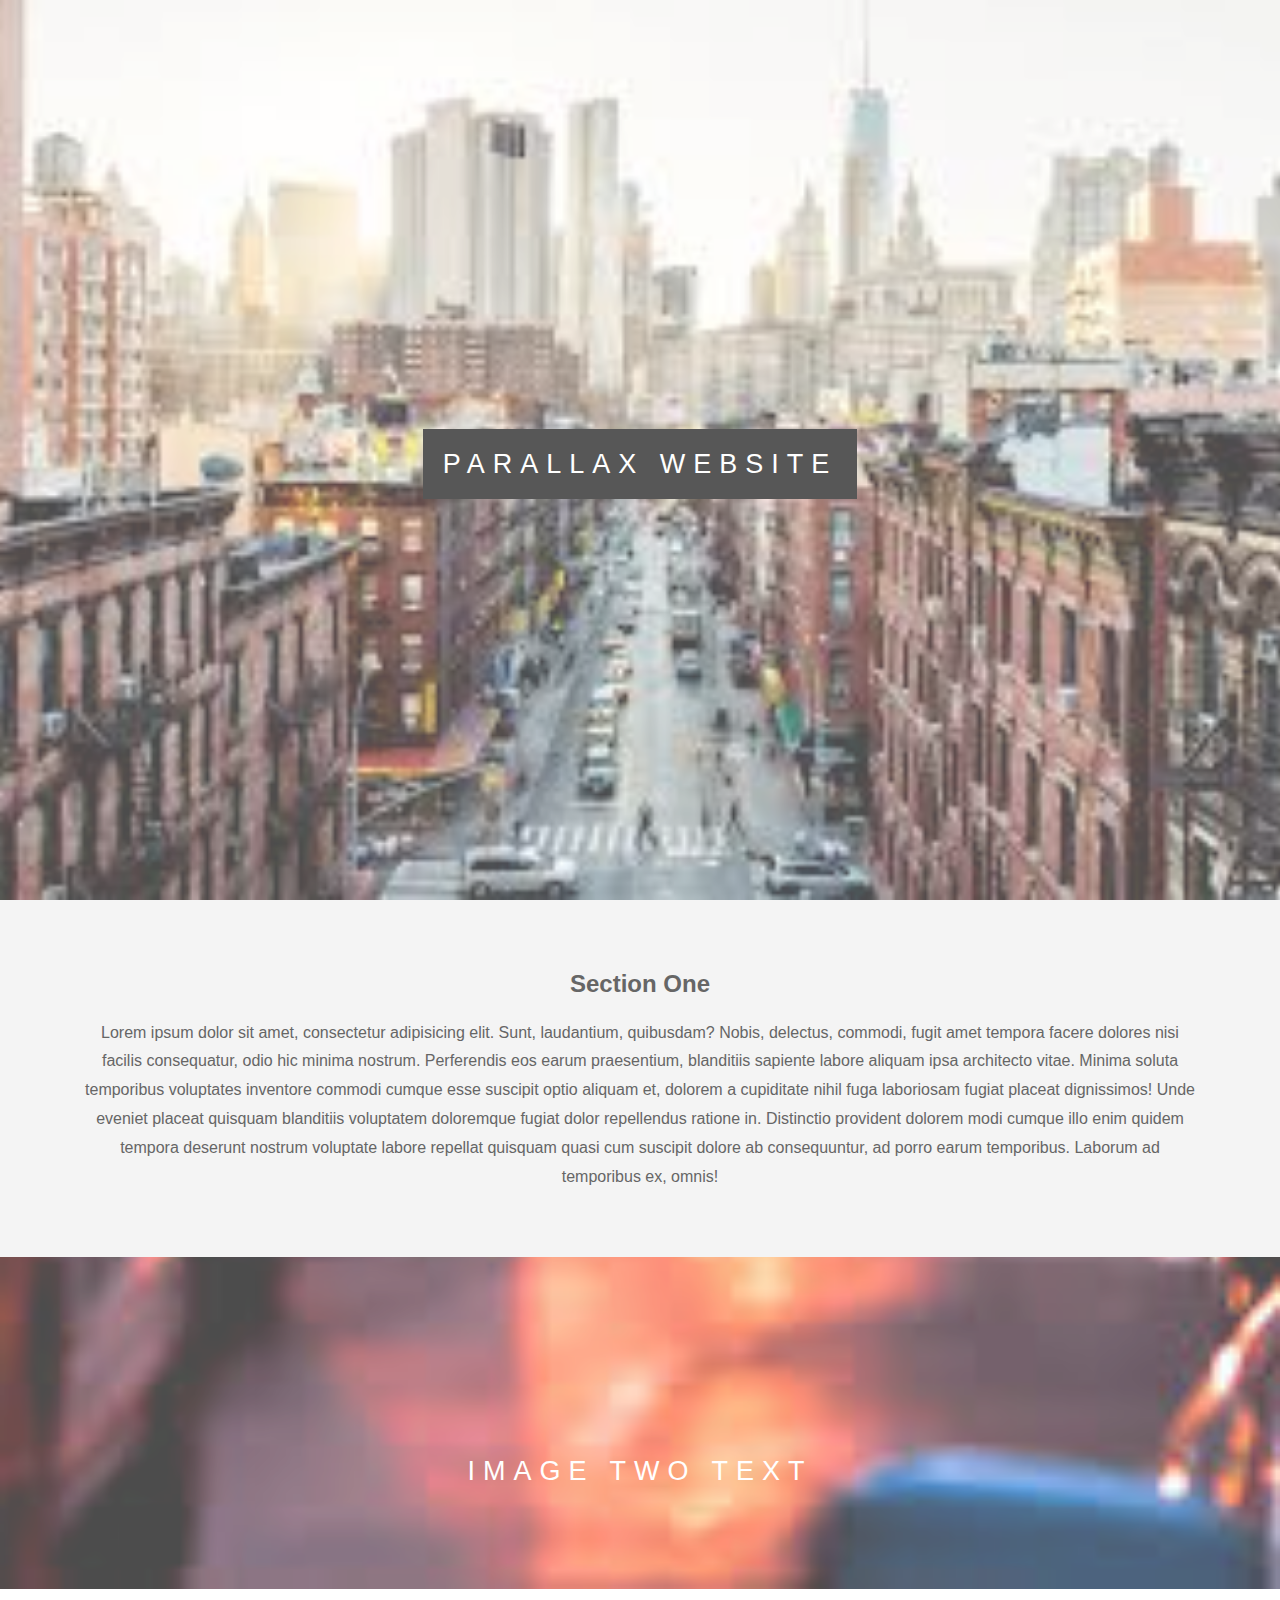
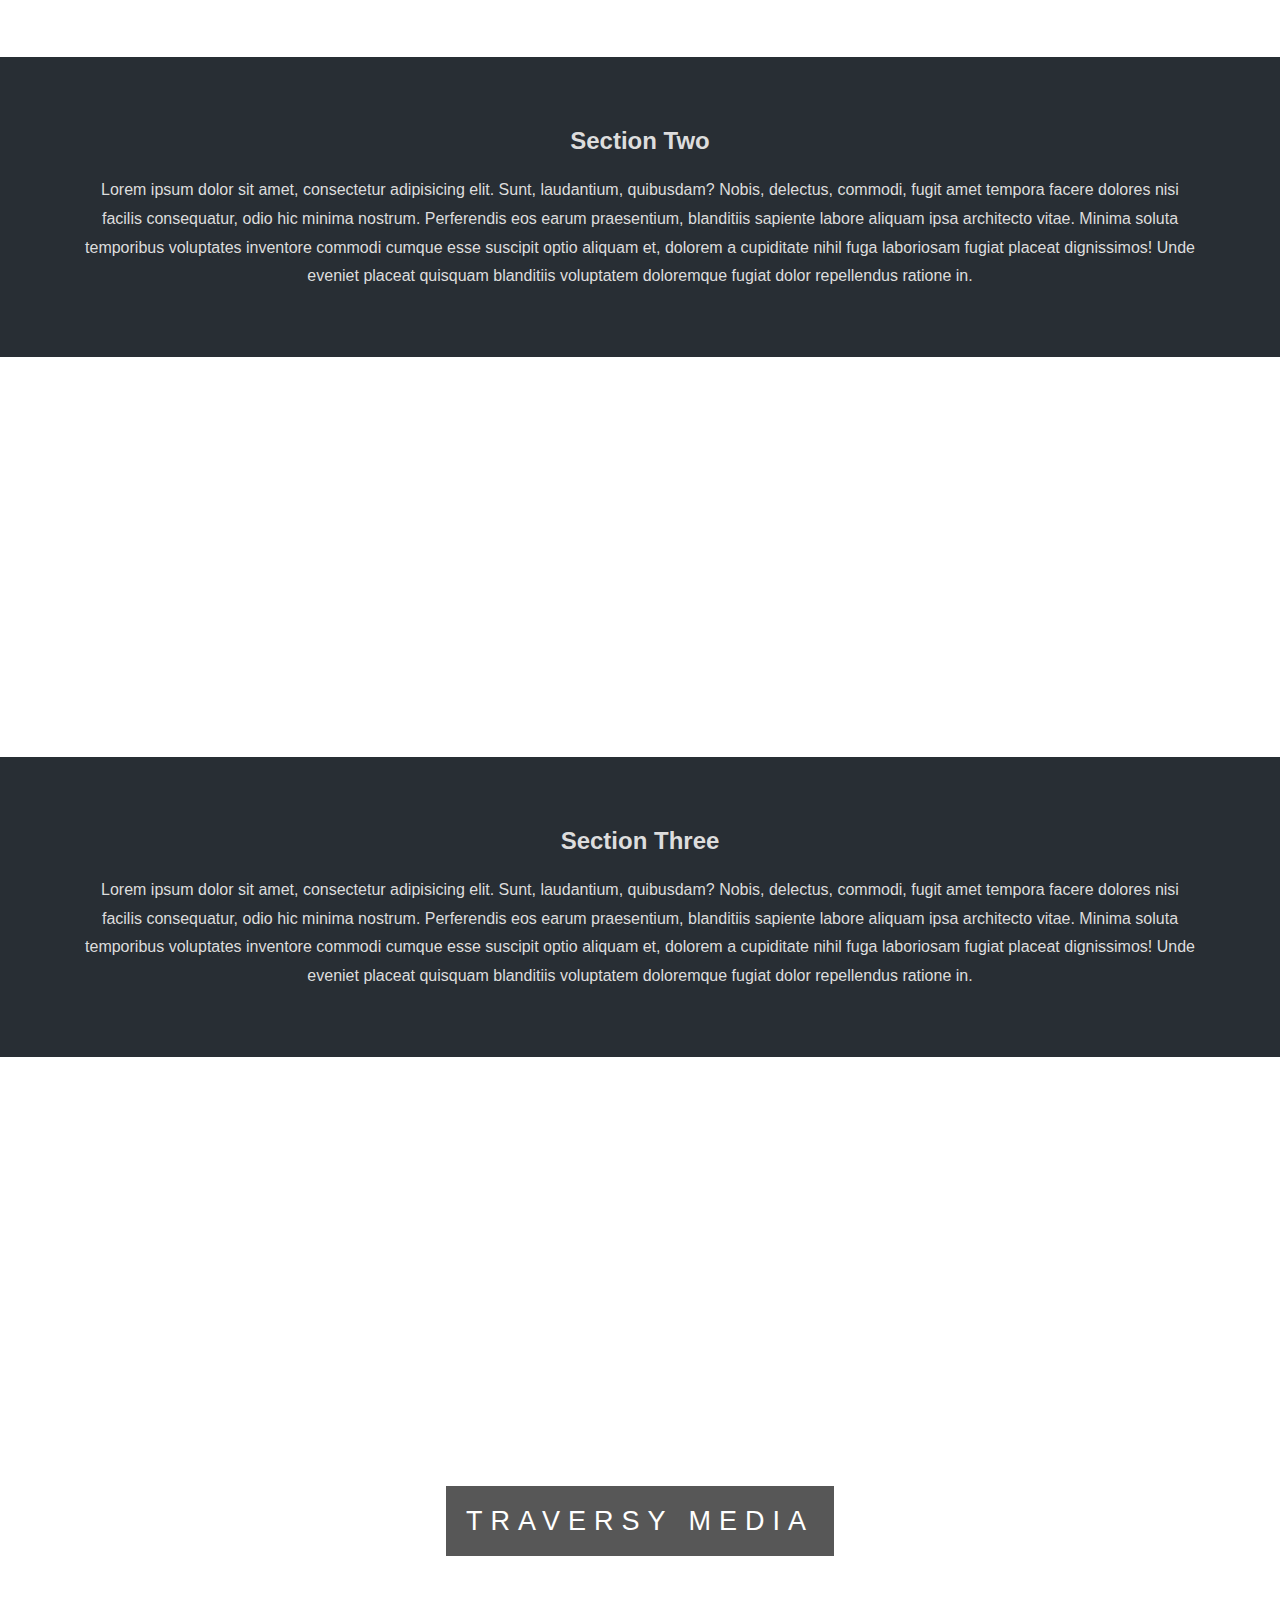
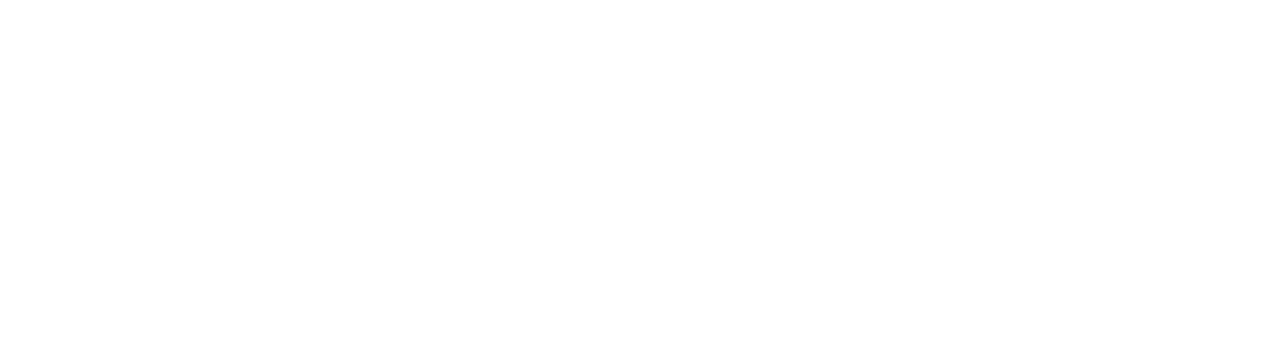
<file: index.html>
<!DOCTYPE html>
<html>
  <head>
    <title>Parallex Website Demo</title>
	<meta name="viewport" content="width=device-width, initial-scale=1">
	<link rel="stylesheet" href="dub.css">
  </head>

  <body>
   <div class="pimg1">
    <div class="ptext">
      <span class="border">
        Parallax Website
      </span>

    </div>
  </div>

  <section class="section section-light">
    <h2>Section One</h2>
    <p>
      Lorem ipsum dolor sit amet, consectetur adipisicing elit. Sunt, laudantium, quibusdam? Nobis, delectus, commodi, fugit amet tempora facere dolores nisi facilis consequatur, odio hic minima nostrum. Perferendis eos earum praesentium, blanditiis sapiente labore aliquam ipsa architecto vitae. Minima soluta temporibus voluptates inventore commodi cumque esse suscipit optio aliquam et, dolorem a cupiditate nihil fuga laboriosam fugiat placeat dignissimos! Unde eveniet placeat quisquam blanditiis voluptatem doloremque fugiat dolor repellendus ratione in. Distinctio provident dolorem modi cumque illo enim quidem tempora deserunt nostrum voluptate labore repellat quisquam quasi cum suscipit dolore ab consequuntur, ad porro earum temporibus. Laborum ad temporibus ex, omnis!
    </p>
  </section>

  <div class="pimg2">
    <div class="ptext">
      <span class="border trans">
        Image Two Text
      </span>
    </div>
  </div>

  <section class="section section-dark">
    <h2>Section Two</h2>
    <p>
      Lorem ipsum dolor sit amet, consectetur adipisicing elit. Sunt, laudantium, quibusdam? Nobis, delectus, commodi, fugit amet tempora facere dolores nisi facilis consequatur, odio hic minima nostrum. Perferendis eos earum praesentium, blanditiis sapiente labore aliquam ipsa architecto vitae. Minima soluta temporibus voluptates inventore commodi cumque esse suscipit optio aliquam et, dolorem a cupiditate nihil fuga laboriosam fugiat placeat dignissimos! Unde eveniet placeat quisquam blanditiis voluptatem doloremque fugiat dolor repellendus ratione in.
    </p>
  </section>

  <div class="pimg3">
    <div class="ptext">
      <span class="border trans">
        Image Three Text
      </span>
    </div>
  </div>

  <section class="section section-dark">
    <h2>Section Three</h2>
    <p>
      Lorem ipsum dolor sit amet, consectetur adipisicing elit. Sunt, laudantium, quibusdam? Nobis, delectus, commodi, fugit amet tempora facere dolores nisi facilis consequatur, odio hic minima nostrum. Perferendis eos earum praesentium, blanditiis sapiente labore aliquam ipsa architecto vitae. Minima soluta temporibus voluptates inventore commodi cumque esse suscipit optio aliquam et, dolorem a cupiditate nihil fuga laboriosam fugiat placeat dignissimos! Unde eveniet placeat quisquam blanditiis voluptatem doloremque fugiat dolor repellendus ratione in.
    </p>
  </section>

  <div class="pimg1">
    <div class="ptext">
      <span class="border">
        Traversy Media
      </span>
    </div>
  </div>
  </body>



</html>
</file>
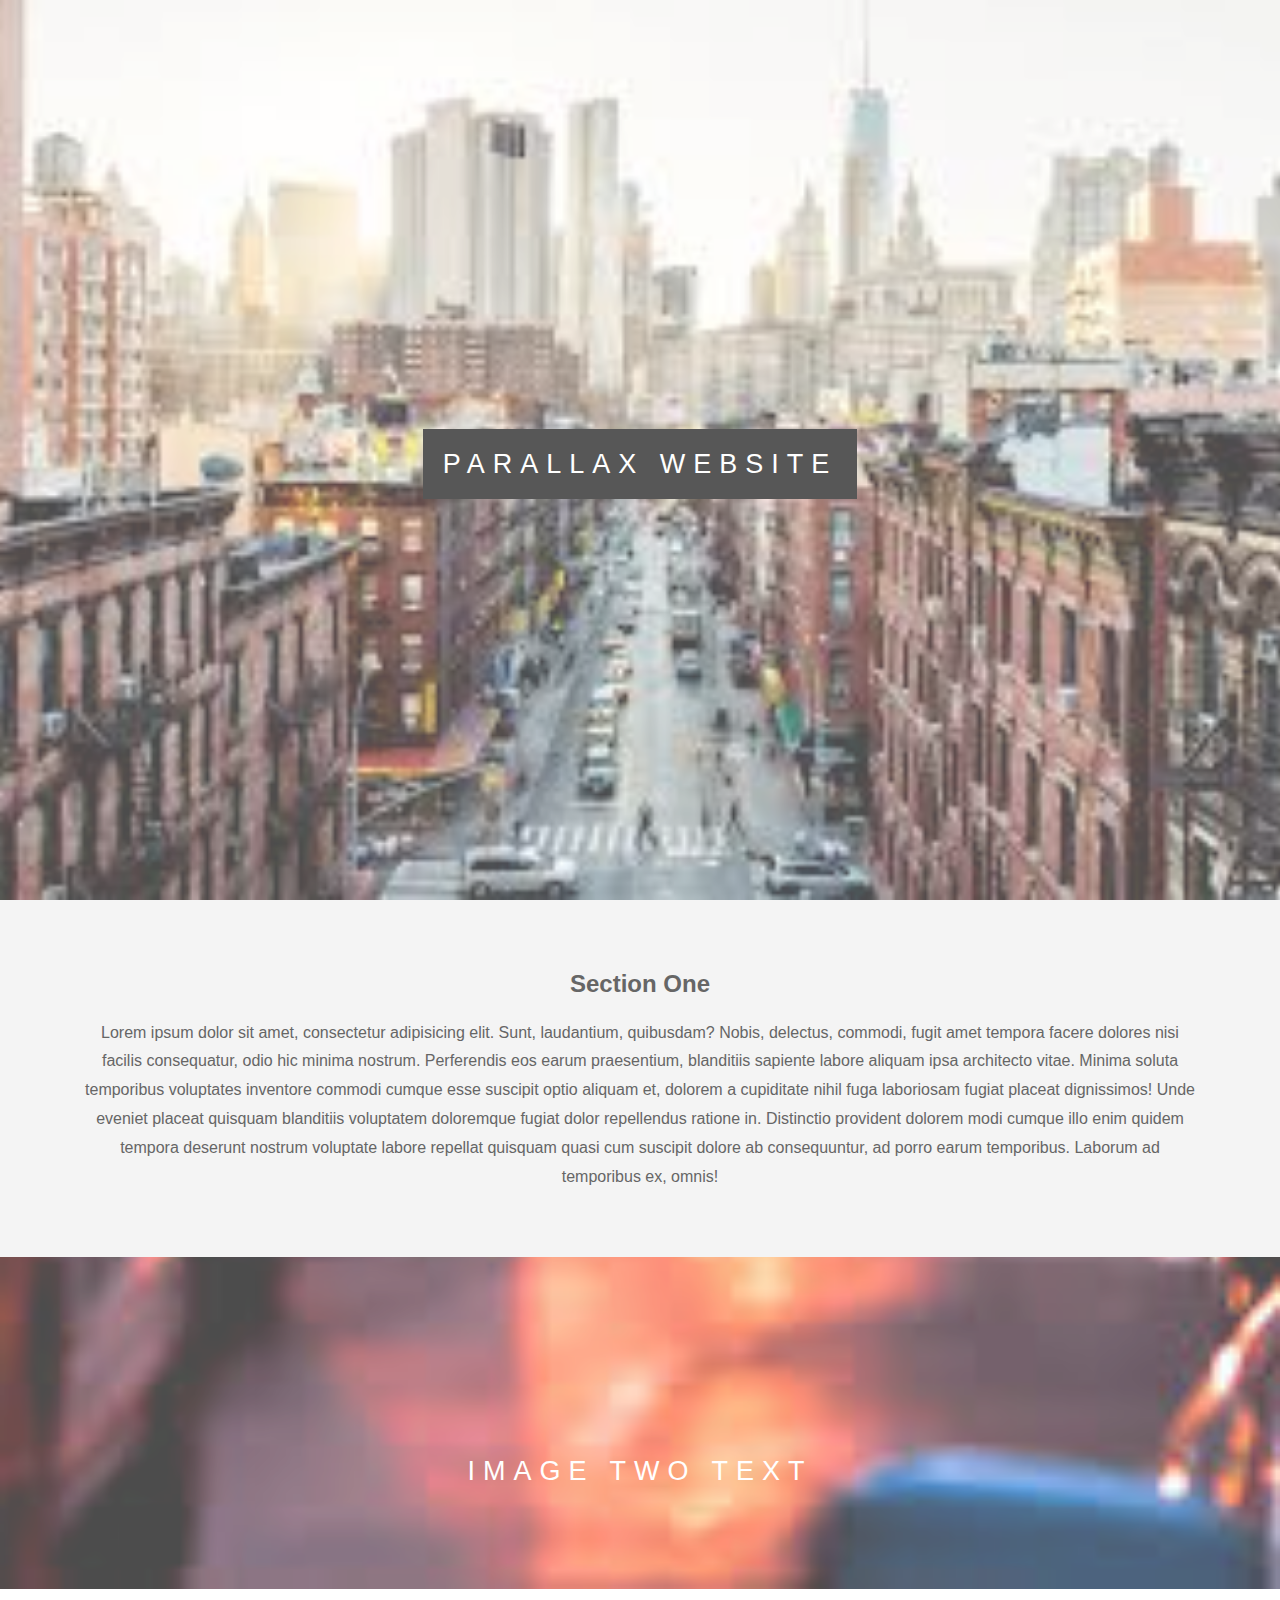
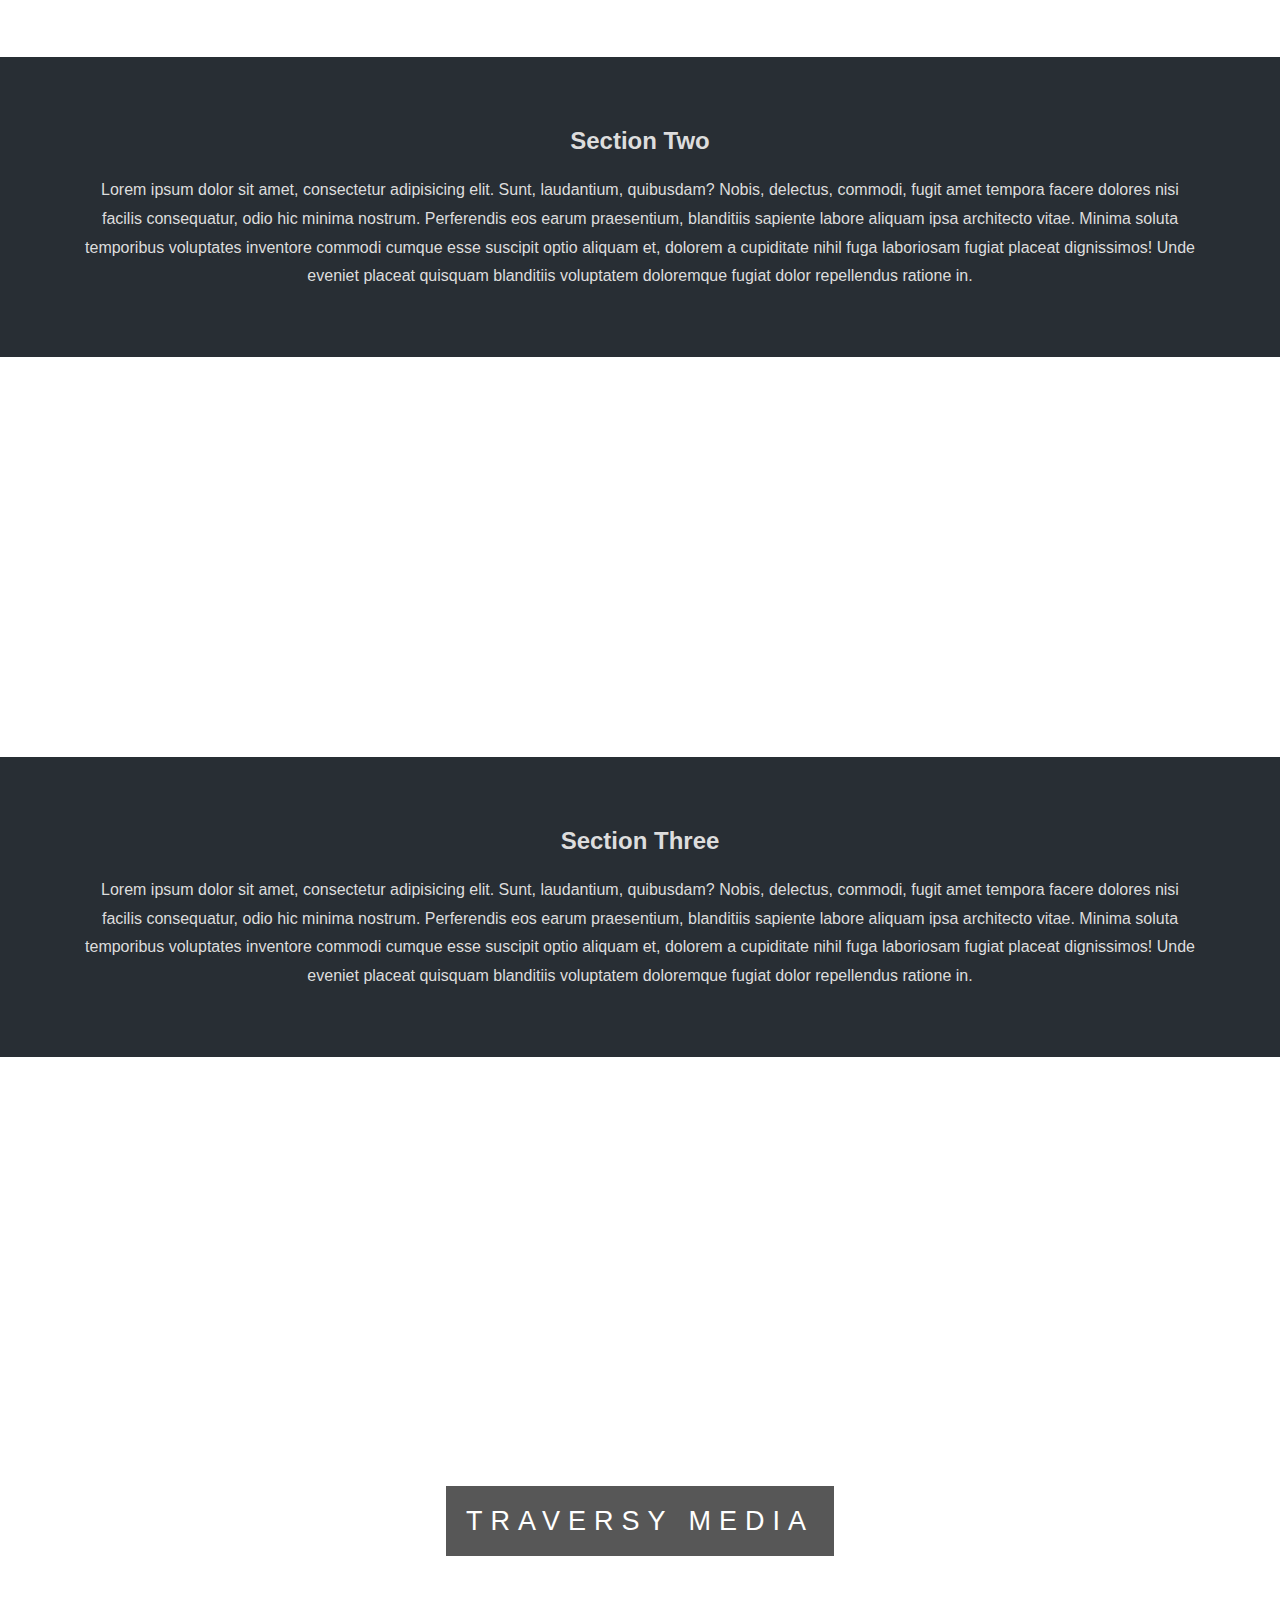
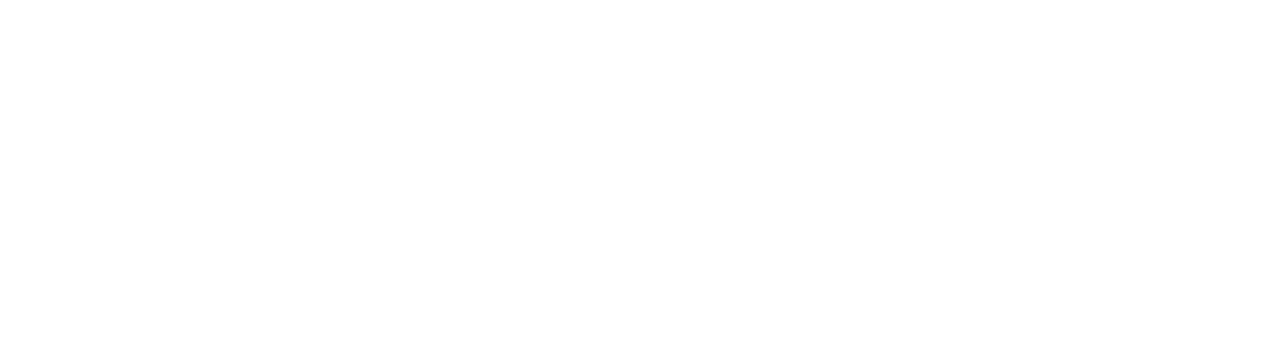
<file: project2.html>
<!DOCTYPE html>
<html>
  <head>
    <title>Parallex Website Demo</title>
	<meta name="viewport" content="width=device-width, initial-scale=1">
	<link rel="stylesheet" href="dub.css">
  </head>

  <body>
   <div class="pimg1">
    <div class="ptext">
      <span class="border">
        Parallax Website
      </span>

    </div>
  </div>

  <section class="section section-light">
    <h2>Section One</h2>
    <p>
      Lorem ipsum dolor sit amet, consectetur adipisicing elit. Sunt, laudantium, quibusdam? Nobis, delectus, commodi, fugit amet tempora facere dolores nisi facilis consequatur, odio hic minima nostrum. Perferendis eos earum praesentium, blanditiis sapiente labore aliquam ipsa architecto vitae. Minima soluta temporibus voluptates inventore commodi cumque esse suscipit optio aliquam et, dolorem a cupiditate nihil fuga laboriosam fugiat placeat dignissimos! Unde eveniet placeat quisquam blanditiis voluptatem doloremque fugiat dolor repellendus ratione in. Distinctio provident dolorem modi cumque illo enim quidem tempora deserunt nostrum voluptate labore repellat quisquam quasi cum suscipit dolore ab consequuntur, ad porro earum temporibus. Laborum ad temporibus ex, omnis!
    </p>
  </section>

  <div class="pimg2">
    <div class="ptext">
      <span class="border trans">
        Image Two Text
      </span>
    </div>
  </div>

  <section class="section section-dark">
    <h2>Section Two</h2>
    <p>
      Lorem ipsum dolor sit amet, consectetur adipisicing elit. Sunt, laudantium, quibusdam? Nobis, delectus, commodi, fugit amet tempora facere dolores nisi facilis consequatur, odio hic minima nostrum. Perferendis eos earum praesentium, blanditiis sapiente labore aliquam ipsa architecto vitae. Minima soluta temporibus voluptates inventore commodi cumque esse suscipit optio aliquam et, dolorem a cupiditate nihil fuga laboriosam fugiat placeat dignissimos! Unde eveniet placeat quisquam blanditiis voluptatem doloremque fugiat dolor repellendus ratione in.
    </p>
  </section>

  <div class="pimg3">
    <div class="ptext">
      <span class="border trans">
        Image Three Text
      </span>
    </div>
  </div>

  <section class="section section-dark">
    <h2>Section Three</h2>
    <p>
      Lorem ipsum dolor sit amet, consectetur adipisicing elit. Sunt, laudantium, quibusdam? Nobis, delectus, commodi, fugit amet tempora facere dolores nisi facilis consequatur, odio hic minima nostrum. Perferendis eos earum praesentium, blanditiis sapiente labore aliquam ipsa architecto vitae. Minima soluta temporibus voluptates inventore commodi cumque esse suscipit optio aliquam et, dolorem a cupiditate nihil fuga laboriosam fugiat placeat dignissimos! Unde eveniet placeat quisquam blanditiis voluptatem doloremque fugiat dolor repellendus ratione in.
    </p>
  </section>

  <div class="pimg1">
    <div class="ptext">
      <span class="border">
        Traversy Media
      </span>
    </div>
  </div>
  </body>



</html>
</file>
<file: dub.css>
body, html{
  height:100%;
  margin:0;
  font-size:16px;
  font-family:"Lato", sans-serif;
  font-weight:400;
  line-height:1.8em;
  color:#666;
}

.pimg1, .pimg2, .pimg3{
  position:relative;
  opacity:0.70;
  background-position:center;
  background-size:cover;
  background-repeat:no-repeat;
  background-attachment:fixed;
}

.pimg1{
  background-image:url('nyc.jpg');
  min-height:100%;
}

.pimg2{
  background-image:url('blur.jpg');
  min-height:400px;
}

.pimg3{
  background-image:url('nyc2.jpg');
  min-height:400px;
}

.section{
  text-align:center;
  padding:50px 80px;
}

.section-light{
  background-color:#f4f4f4;
  color:#666;
}

.section-dark{
  background-color:#282e34;
  color:#ddd;
}

.ptext{
  position:absolute;
  top:50%;
  width:100%;
  text-align:center;
  color:#000;
  font-size:27px;
  letter-spacing:8px;
  text-transform:uppercase;
}

.ptext .border{
  background-color:#111;
  color:#fff;
  padding:20px;
}

.ptext .border.trans{
  background-color:transparent;
}

@media(max-width:568px){
  .pimg1, .pimg2, .pimg3{
    background-attachment:scroll;
  }
}
</file>
